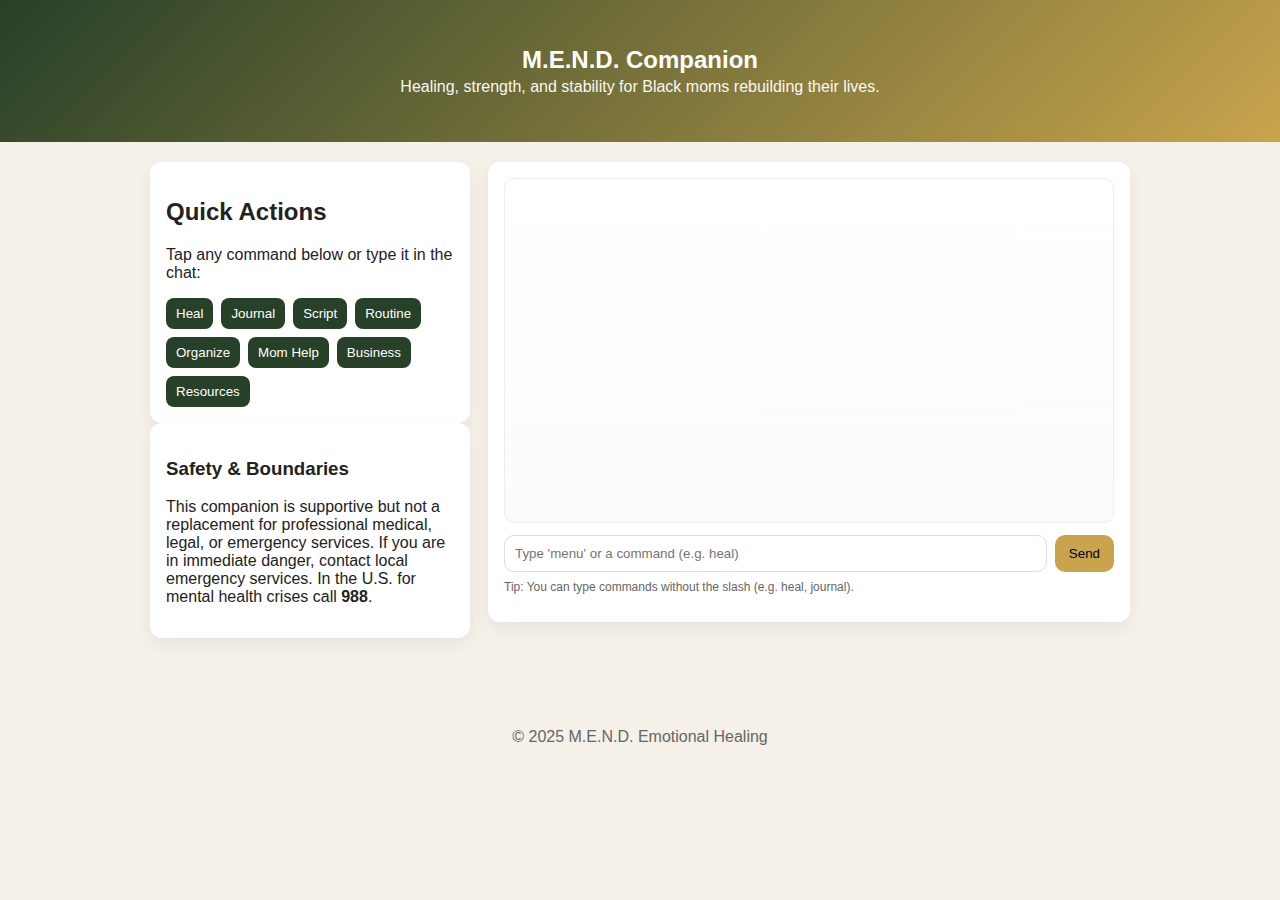
<file: index.html>
<!doctype html>
<html lang="en">
<head>
  <meta charset="utf-8" />
  <meta name="viewport" content="width=device-width,initial-scale=1" />
  <title>M.E.N.D. Companion</title>
  <style>
    :root{
      --gold:#C9A44C; --cocoa:#7A4C32; --cream:#F5F1E8; --forest:#274028; --muted:#666;
    }
    *{box-sizing:border-box}
    body{margin:0;font-family:Inter,Arial, sans-serif;background:var(--cream);color:#222}
    .wrap{max-width:980px;margin:0 auto;padding:18px}
    .site-header{background:linear-gradient(135deg,var(--forest),var(--gold));color:white;padding:28px 0;text-align:center}
    .site-header h1{margin:0;font-size:24px}
    .tagline{opacity:.95;margin:.25rem 0 0}
    .main-grid{display:grid;grid-template-columns:320px 1fr;gap:18px;padding:20px 0}
    .card{background:white;border-radius:12px;padding:16px;box-shadow:0 6px 18px rgba(0,0,0,0.06)}
    .buttons{display:flex;flex-wrap:wrap;gap:8px;margin-top:12px}
    .buttons button{background:var(--forest);color:white;border:0;padding:8px 10px;border-radius:8px;cursor:pointer}
    .chat{display:flex;flex-direction:column;height:460px}
    .messages{flex:1;overflow:auto;padding:12px;border-radius:10px;border:1px solid #eee;background:linear-gradient(180deg,#fff,#fbfbfb)}
    .msg{margin-bottom:10px}
    .msg .who{font-weight:700;margin-bottom:4px}
    .msg.bot .bubble{background:#f7f7f7;border-left:4px solid var(--gold);padding:10px;border-radius:8px}
    .msg.user .bubble{background:var(--forest);color:white;padding:10px;border-radius:8px;display:inline-block}
    .input-row{display:flex;gap:8px;margin-top:12px}
    .input-row input{flex:1;padding:10px;border-radius:10px;border:1px solid #ddd}
    .input-row button{background:var(--gold);border:none;padding:10px 14px;border-radius:10px;cursor:pointer}
    .small{font-size:12px;color:var(--muted);margin-top:8px}
    .site-footer{padding:18px 0;text-align:center;color:var(--muted);margin-top:18px}
    @media (max-width:800px){.main-grid{grid-template-columns:1fr;padding:12px}.left{order:2}.right{order:1}.chat{height:56vh}}
  </style>
</head>
<body>
  <header class="site-header"><div class="wrap"><h1>M.E.N.D. Companion</h1><p class="tagline">Healing, strength, and stability for Black moms rebuilding their lives.</p></div></header>

  <main class="wrap main-grid">
    <section class="left">
      <div class="card">
        <h2>Quick Actions</h2>
        <p>Tap any command below or type it in the chat:</p>
        <div class="buttons">
          <button data-cmd="heal">Heal</button>
          <button data-cmd="journal">Journal</button>
          <button data-cmd="script">Script</button>
          <button data-cmd="routine">Routine</button>
          <button data-cmd="organize">Organize</button>
          <button data-cmd="momhelp">Mom Help</button>
          <button data-cmd="business">Business</button>
          <button data-cmd="resources">Resources</button>
        </div>
      </div>
      <div class="card">
        <h3>Safety & Boundaries</h3>
        <p>This companion is supportive but not a replacement for professional medical, legal, or emergency services. If you are in immediate danger, contact local emergency services. In the U.S. for mental health crises call <strong>988</strong>.</p>
      </div>
    </section>

    <section class="chat card right">
      <div id="messages" class="messages" aria-live="polite"></div>
      <div class="input-row">
        <input id="userInput" placeholder="Type 'menu' or a command (e.g. heal)" autocomplete="off" />
        <button id="sendBtn">Send</button>
      </div>
      <p class="small">Tip: You can type commands without the slash (e.g. heal, journal).</p>
    </section>
  </main>

  <footer class="site-footer"><div class="wrap"><p>© 2025 M.E.N.D. Emotional Healing</p></div></footer>

  <script>
    // Embedded client-side bot (no backend required)
    const BOT_IDENTITY = {
      Name: "M.E.N.D. Companion",
      Short_Welcome: `Hi — I’m the M.E.N.D. Companion. I’m here for Black moms healing after a breakup with their children’s father.
I offer warm, practical support: emotional healing exercises, parenting help, home organization, small-business steps, and help finding community resources. How can I support you right now?

Choose one:
• Heal emotionally
• Find local resources
• Get a routine or organize your home
• Parenting help
• Business & income ideas

If you prefer, type a question or say "menu".`,
      Safety_Boundaries: `I’m here to support and encourage, but I don’t replace medical, legal, or emergency services. If you are in immediate danger call your local emergency number or 988 for mental health emergencies in the U.S.`
    };

    const FLOWS = {
      heal: `1. Take a deep breath with me. Inhale for 4, hold 2, exhale 6. Repeat twice.
2. 3-minute grounding: Notice 5 things you can see, 4 you can touch, 3 you can hear, 2 you can smell, 1 you can taste or imagine.
3. Short practice: Write one sentence about something you did today that shows you cared for your child or yourself.
4. Offer journaling prompt: "When I think about my future, the first small step I want to take is…"
5. Ask: Would you like a longer guided script to read or record? (Type 'script')`,

      journal: `Journaling prompts:
1) Describe the day you decided you'd had enough — what did you learn about your strength?
2) List 10 small things that made you smile in the last 30 days.
3) Write a compassionate letter to your younger self about resilience.
Closing action:
</file>
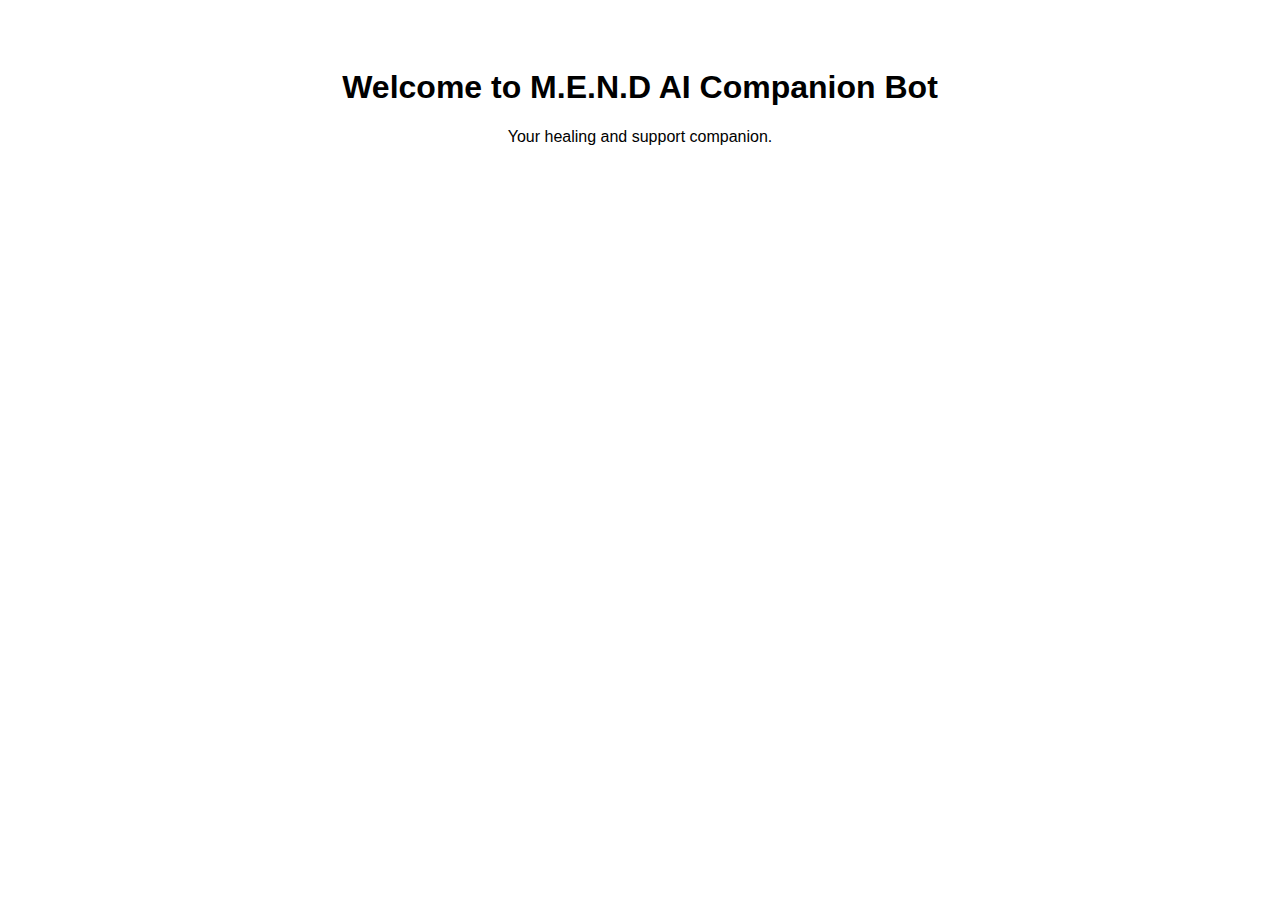
<file: index (1).html>
<!DOCTYPE html>
<html>
<head>
  <title>M.E.N.D AI Companion Bot</title>
  <meta charset="UTF-8" />
</head>
<body style="font-family: Arial; text-align: center; padding: 40px;">
  <h1>Welcome to M.E.N.D AI Companion Bot</h1>
  <p>Your healing and support companion.</p>
</body>
</html>
</file>
